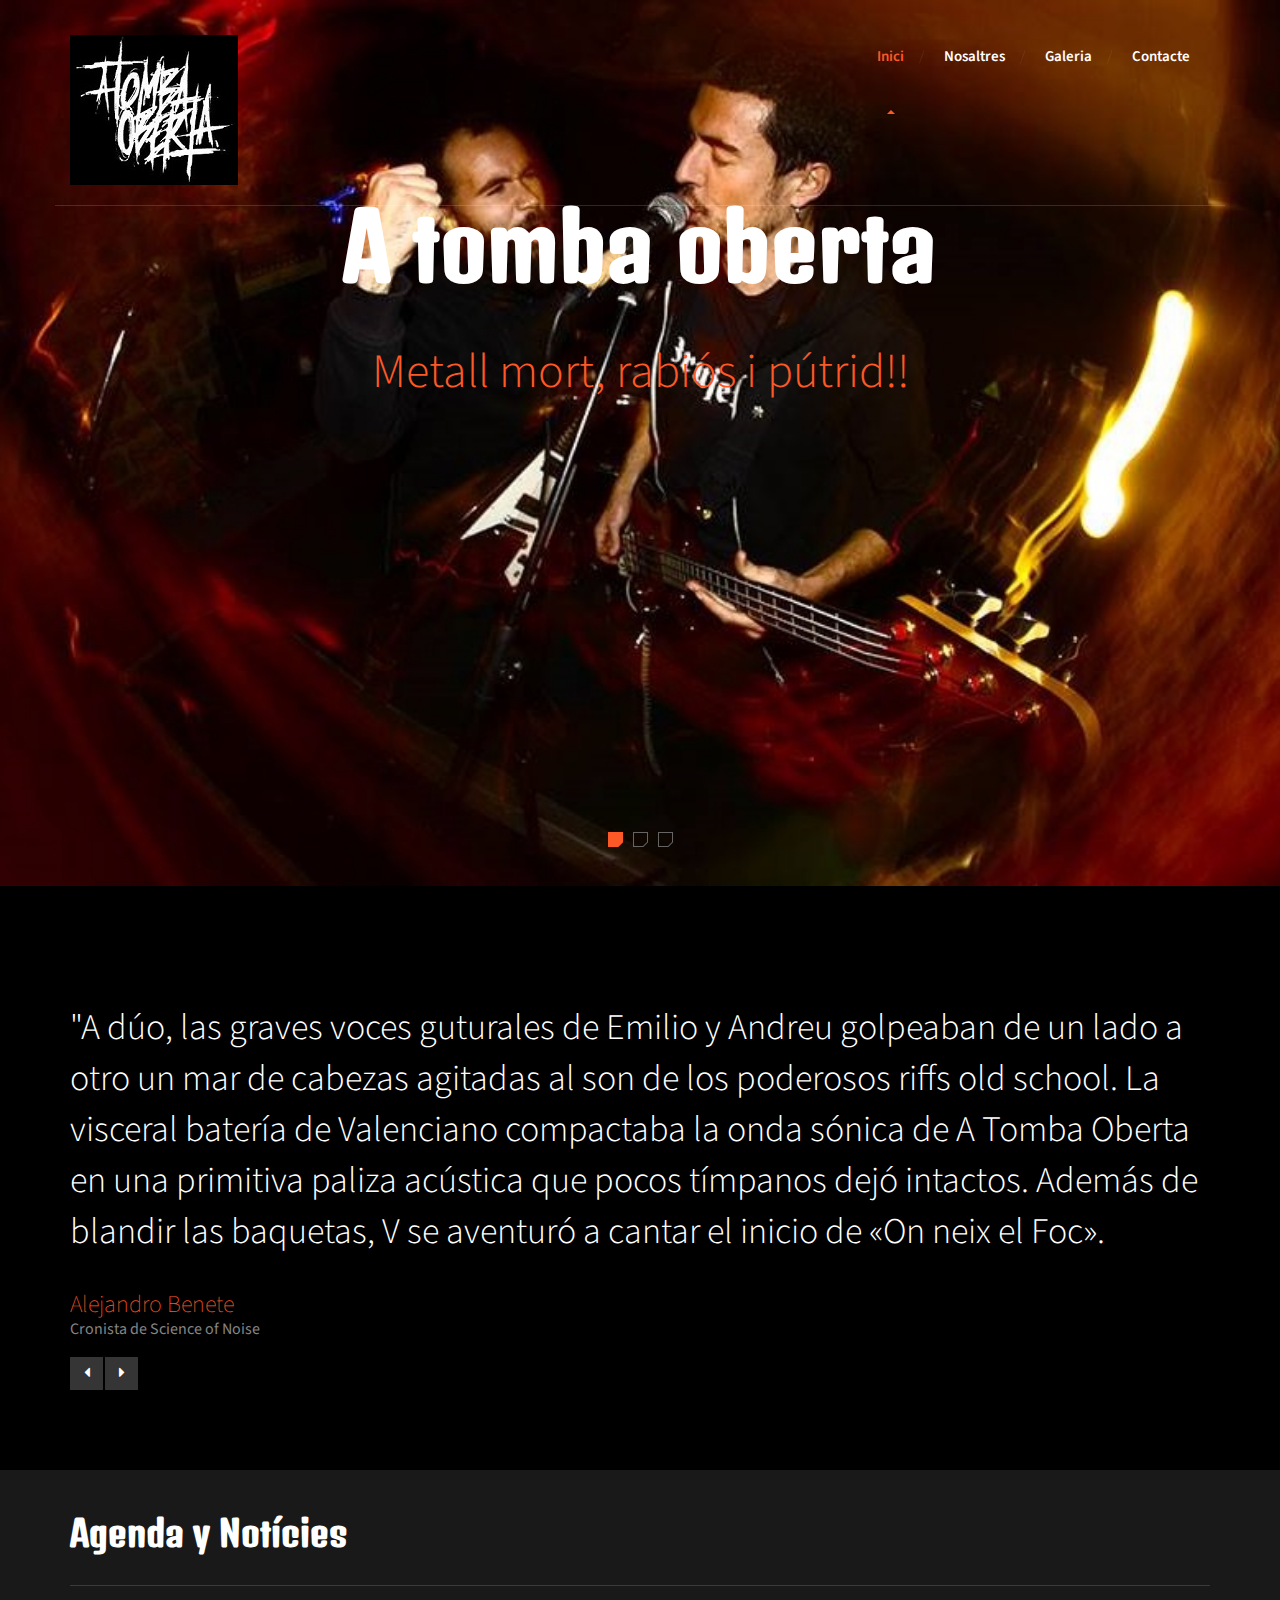
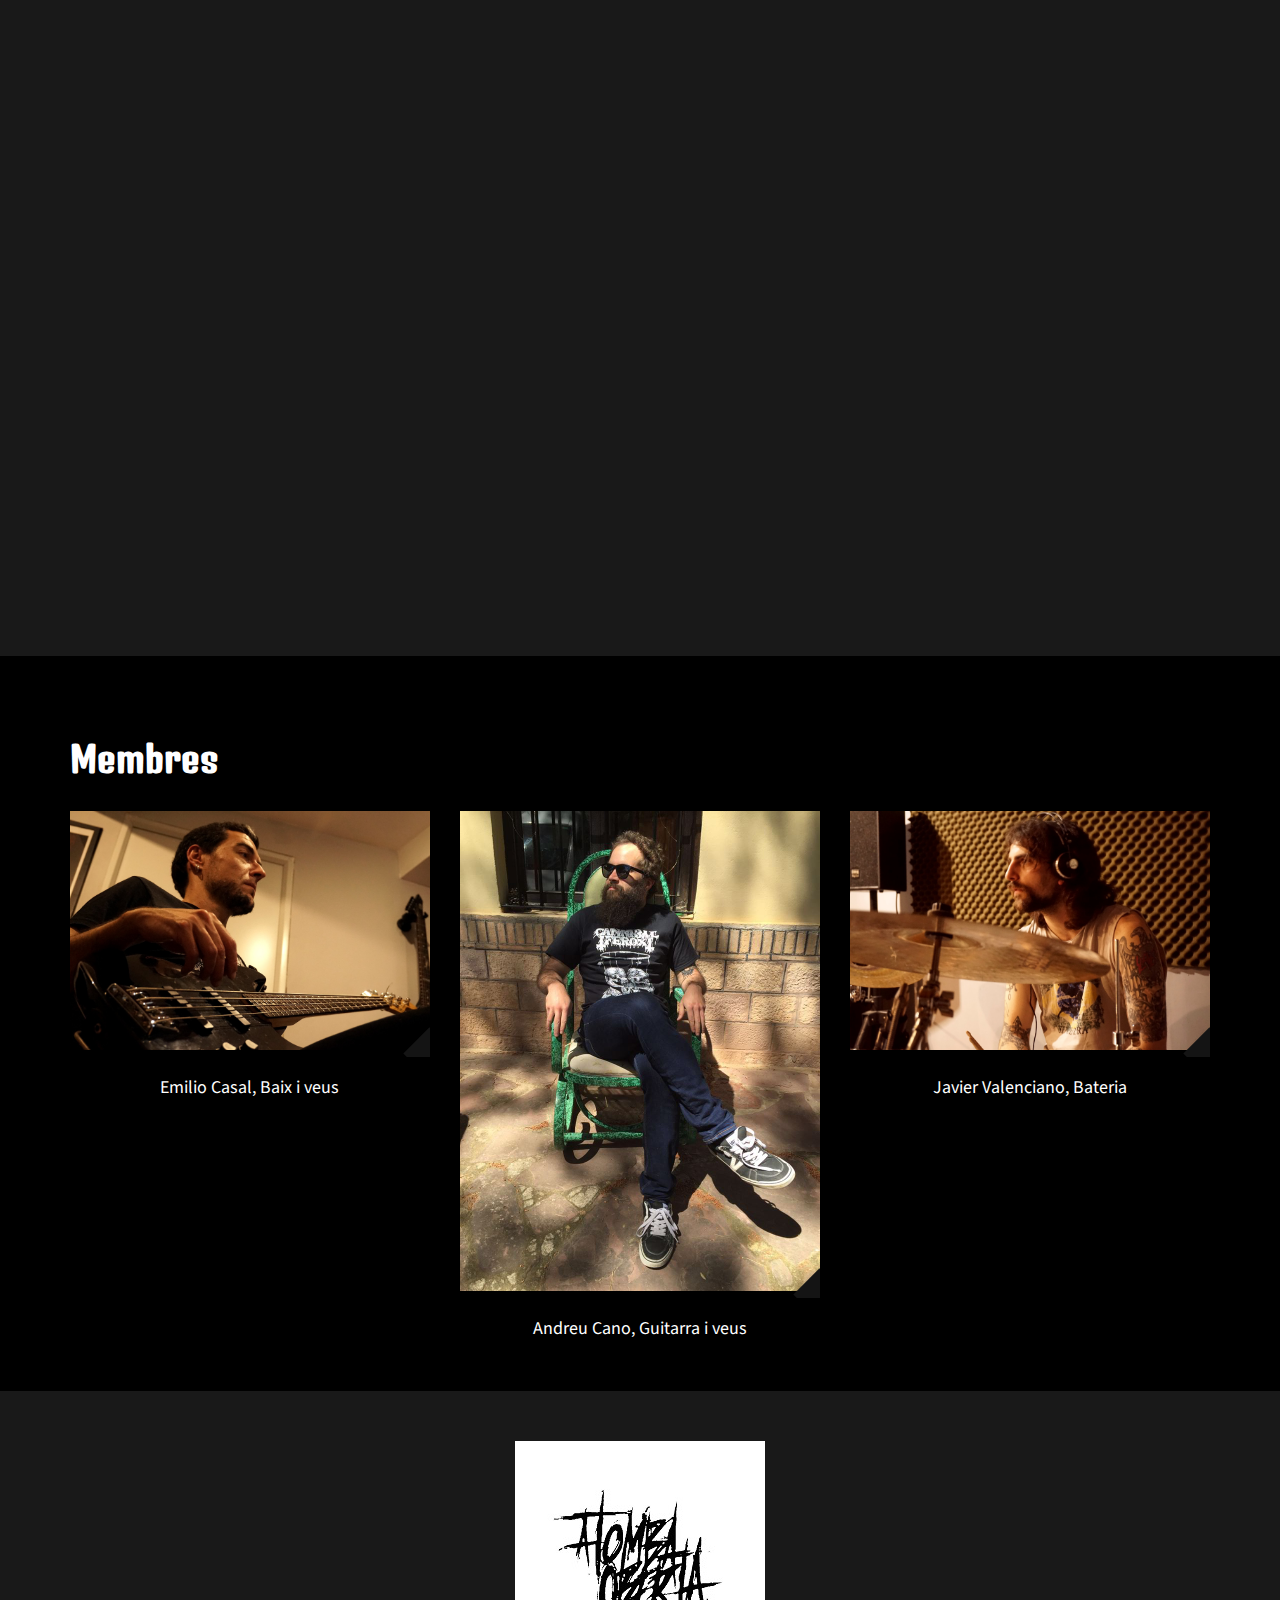
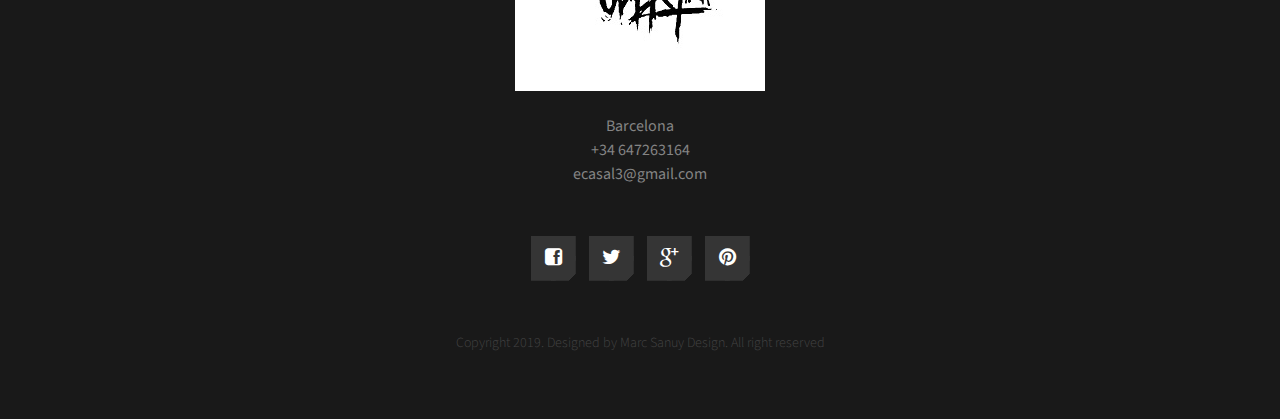
<file: index.html>
<!DOCTYPE html>
<html lang="en">

<head>
	<meta charset="UTF-8">
	<meta http-equiv="X-UA-Compatible" content="IE=edge">
	<meta name="viewport" content="width=device-width, initial-scale=1.0,maximum-scale=1">

	<title>A tomba Oberta</title>
	<!-- Loading third party fonts -->
	<link href="https://fonts.googleapis.com/css?family=Denk+One&display=swap" rel="stylesheet">
	<link href="http://fonts.googleapis.com/css?family=Source+Sans+Pro:300,400,600,700,900" rel="stylesheet"
		type="text/css">
	<link href="fonts/font-awesome.min.css" rel="stylesheet" type="text/css">
	<!-- Loading main css file -->
	<link rel="stylesheet" href="style.css">

	<!--[if lt IE 9]>
		<script src="js/ie-support/html5.js"></script>
		<script src="js/ie-support/respond.js"></script>
		<![endif]-->

</head>

<body class="header-collapse">

	<div id="site-content">
		<header class="site-header">
			<div class="container">
				<a href="index.html" id="branding">
					<img src="dummy/images/3540377507_logo.jpg" alt="Site Title">
				</a> <!-- #branding -->

				<nav class="main-navigation">
					<button type="button" class="toggle-menu"><i class="fa fa-bars"></i></button>
					<ul class="menu">
						<li class="menu-item current-menu-item"><a href="index.html">Inici</a></li>
						<li class="menu-item"><a href="about.html">Nosaltres</a></li>
						<li class="menu-item"><a href="gallery.html">Galeria</a></li>
						<li class="menu-item"><a href="contact.html">Contacte</a></li>

					</ul> <!-- .menu -->
				</nav> <!-- .main-navigation -->
				<div class="mobile-menu"></div>
			</div>
		</header> <!-- .site-header -->

		<div class="hero">
			<div class="slider">
				<ul class="slides">
					<li class="lazy-bg" data-background="dummy/slide-1.jpg">
						<div class="container">
							<h2 class="slide-title">A tomba oberta</h2>
							<h3 class="slide-subtitle">Metall mort, rabiós i pútrid!!</h3>
							<!-- <p class="slide-desc">Lorem ipsum dolor sit amet, consectetur adipisicing elit. <br>Fugiat
								aliquid minus nemo sed est.</p> -->
							<iframe width="400" height="225" src="https://www.youtube.com/embed/Xplr-MiCMVw"
								frameborder="0"
								allow="accelerometer; autoplay; encrypted-media; gyroscope; picture-in-picture"
								allowfullscreen></iframe>


						</div>
					</li>
					<li class="lazy-bg" data-background="dummy/slide-2.jpg">
						<div class="container">
							<h2 class="slide-title">A tomba oberta</h2>
							<h3 class="slide-subtitle">Metall mort, rabiós i pútrid!!</h3>
							<!-- <p class="slide-desc">Lorem ipsum dolor sit amet, consectetur adipisicing elit. <br>Fugiat
								aliquid minus nemo sed est.</p> -->
							<iframe width="400" height="225" src="https://www.youtube.com/embed/aAH2erdwCE4"
								frameborder="0"
								allow="accelerometer; autoplay; encrypted-media; gyroscope; picture-in-picture"
								allowfullscreen></iframe>


						</div>
					</li>
					<li class="lazy-bg" data-background="dummy/slide-3.jpg">
						<div class="container">
							<h2 class="slide-title">A tomba oberta</h2>
							<h3 class="slide-subtitle">Metall mort, rabiós i pútrid!!</h3>
							<!-- <p class="slide-desc">Lorem ipsum dolor sit amet, consectetur adipisicing elit. <br>Fugiat
								aliquid minus nemo sed est.</p> -->
							<iframe width="400" height="225" src="https://www.youtube.com/embed/fvlmx4TWQog"
								frameborder="0"
								allow="accelerometer; autoplay; encrypted-media; gyroscope; picture-in-picture"
								allowfullscreen></iframe>


						</div>
					</li>
				</ul>
			</div>
		</div>

		<main class="main-content">
			<div class="fullwidth-block testimonial-section">
				<div class="container">
					<div class="quote-slider">
						<ul class="slides">
							<li>
								<blockquote>
									<p>"A dúo, las graves voces guturales de Emilio y Andreu golpeaban de un lado a otro
										un mar de cabezas agitadas al son de los poderosos riffs old school. La visceral
										batería de Valenciano compactaba la onda sónica de A Tomba Oberta en una
										primitiva paliza acústica que pocos tímpanos dejó intactos. Además de blandir
										las baquetas, V se aventuró a cantar el inicio de «On neix el Foc».</p>
									<cite>Alejandro Benete</cite>
									<span>Cronista de Science of Noise</span>
								</blockquote>
							</li>
							<li>
								<blockquote>
									<p>"A TOMBA OBERTA son como una manada de perros a tres cabezas desquiciada por el
										olor a sangre, determinada a arrastrarte al inframundo, al ritmo de tambores de
										guerra."</p>
									<cite>Atiza.com</cite>
									<span>Atiza.com</span>
								</blockquote>
							</li>
						</ul>
					</div>
				</div>
			</div> <!-- .testimonial-section -->

			<div class="fullwidth-block upcoming-event-section" data-bg-color="#191919">
				<div class="container">
					<header class="section-header">
						<h2 class="section-title">Agenda y Notícies</h2>



					</header> <!-- .section-header -->
					<div class="facebook">
						<iframe
							src="https://www.facebook.com/plugins/page.php?href=https%3A%2F%2Fwww.facebook.com%2Fatombaoberta666%2F&tabs=timeline&width=800&height=500&small_header=false&adapt_container_width=true&hide_cover=false&show_facepile=false&appId=36070434572"
							width="500" height="600" style="border:none;overflow:hidden" scrolling="no" frameborder="0"
							allowTransparency="true" allow="encrypted-media"></iframe>
					</div>
				</div> <!-- .container -->
			</div> <!-- .upcoming-event-section -->

			<div class="fullwidth-block why-chooseus-section">
				<div class="container">
					<h2 class="section-title">Membres</h2>

					<div class="row">
						<div class="col-md-4">
							<div class="feature">
								<figure class="cut-corner">
									<img src="dummy/images/emy.jpg" alt="">
								</figure>
								<h3 class="feature-title">Emilio Casal, Baix i veus</h3>
								<p></p>
							</div> <!-- .feature -->
						</div>
						<div class="col-md-4">
							<div class="feature">
								<figure class="cut-corner">
									<img src="dummy/images/andreu.jpg" alt="">
								</figure>
								<h3 class="feature-title">Andreu Cano, Guitarra i veus</h3>
								<p></p>
							</div> <!-- .feature -->
						</div>
						<div class="col-md-4">
							<div class="feature">
								<figure class="cut-corner">
									<img src="dummy/images/bateria.jpg" alt="">
								</figure>
								<h3 class="feature-title">Javier Valenciano, Bateria</h3>
								<p></p>
							</div> <!-- .feature -->
						</div>
					</div>
				</div> <!-- .container -->
			</div> <!-- .why-chooseus-section -->
		</main> <!-- .main-content -->

		<footer class="site-footer">
			<div class="container">
				<img src="dummy/images/A-Tomba-Obertaband-Logo-Vinyl-Decal__82273.1517199541.jpg" alt="Site Name">

				<address>
					<p>Barcelona<br><a href="tel:+34 647263164"> +34 647263164 </a> <br> <a
							href="mailto:ecasal3@gmail.com">ecasal3@gmail.com</a></p>
				</address>



				<div class="social-links">
					<a href="#"><i class="fa fa-facebook-square"></i></a>
					<a href="#"><i class="fa fa-twitter"></i></a>
					<a href="#"><i class="fa fa-google-plus"></i></a>
					<a href="#"><i class="fa fa-pinterest"></i></a>
				</div> <!-- .social-links -->

				<p class="copy">Copyright 2019. Designed by Marc Sanuy Design. All right reserved</p>
			</div>
		</footer> <!-- .site-footer -->

	</div> <!-- #site-content -->

	<script src="js/jquery-1.11.1.min.js"></script>
	<script src="js/plugins.js"></script>
	<script src="js/app.js"></script>

</body>

</html>
</file>
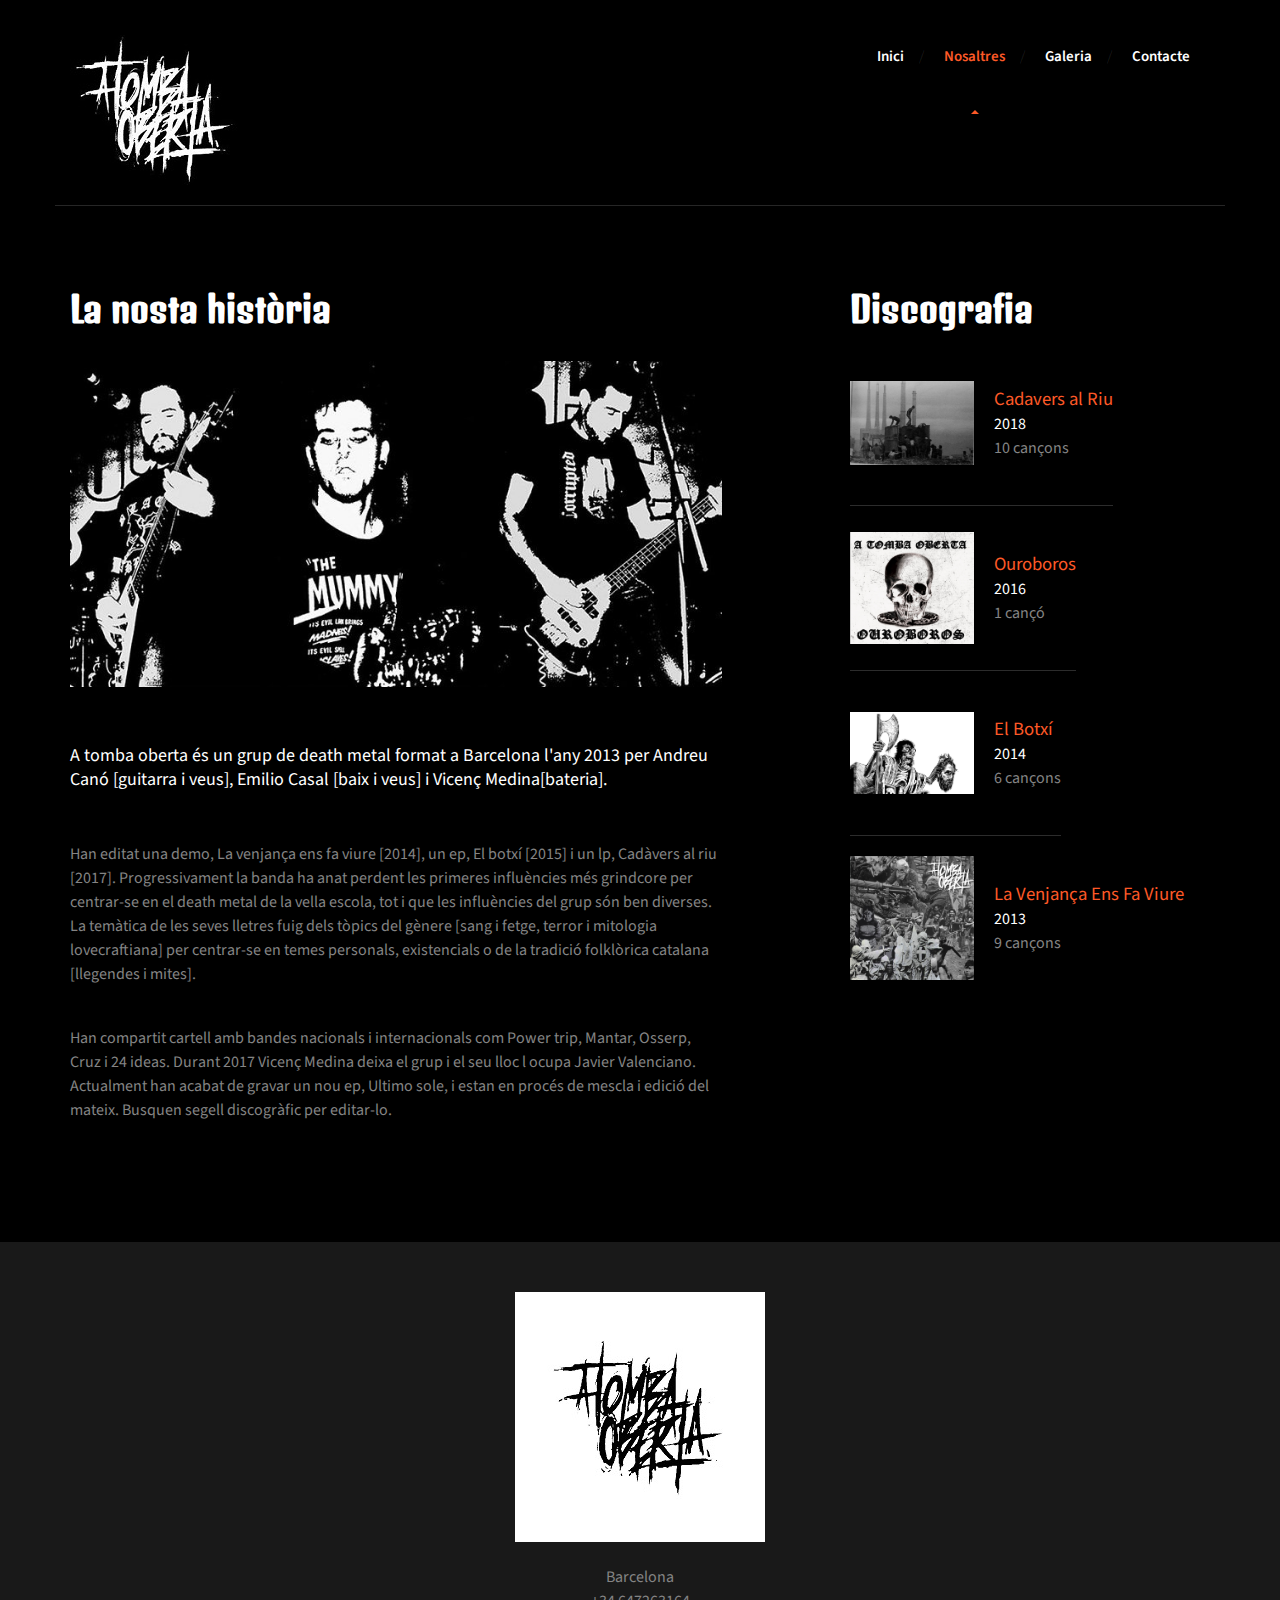
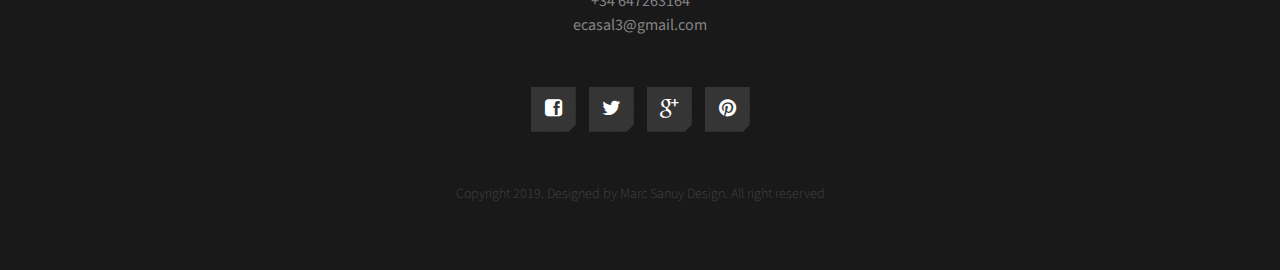
<file: about.html>
<!DOCTYPE html>
<html lang="en">

<head>
	<meta charset="UTF-8">
	<meta http-equiv="X-UA-Compatible" content="IE=edge">
	<meta name="viewport" content="width=device-width, initial-scale=1.0,maximum-scale=1">

	<title>Nosaltres</title>
	<!-- Loading third party fonts -->
	<link href="https://fonts.googleapis.com/css?family=Denk+One&display=swap" rel="stylesheet">
	<link href="http://fonts.googleapis.com/css?family=Source+Sans+Pro:300,400,600,700,900" rel="stylesheet"
		type="text/css">
	<link href="fonts/font-awesome.min.css" rel="stylesheet" type="text/css">
	<!-- Loading main css file -->
	<link rel="stylesheet" href="style.css">

	<!--[if lt IE 9]>
		<script src="js/ie-support/html5.js"></script>
		<script src="js/ie-support/respond.js"></script>
		<![endif]-->

</head>

<body>

	<div id="site-content">
		<header class="site-header">
			<div class="container">
				<a href="index.html" id="branding">
					<img src="dummy/images/3540377507_logo.jpg" alt="Site Title">

				</a> <!-- #branding -->

				<nav class="main-navigation">
					<button type="button" class="toggle-menu"><i class="fa fa-bars"></i></button>
					<ul class="menu">
						<li class="menu-item"><a href="index.html">Inici</a></li>
						<li class="menu-item current-menu-item"><a href="about.html">Nosaltres</a></li>
						<li class="menu-item"><a href="gallery.html">Galeria</a></li>
						<li class="menu-item"><a href="contact.html">Contacte</a></li>


					</ul> <!-- .menu -->
				</nav> <!-- .main-navigation -->
				<div class="mobile-menu"></div>
			</div>
		</header> <!-- .site-header -->

		<main class="main-content">
			<div class="fullwidth-block inner-content">
				<div class="container">
					<div class="row">
						<div class="col-md-7">
							<div class="content">
								<h2 class="entry-title">La nosta història</h2>
								<figure class="featured-image">
									<img src="dummy/post-image.jpg" alt="post image">
								</figure>
								<p class="leading">A tomba oberta és un grup de death metal format a Barcelona l'any
									2013 per Andreu Canó [guitarra i veus], Emilio Casal [baix i veus] i Vicenç
									Medina[bateria]. </p>
								<p>Han editat una demo, La venjança ens fa viure [2014], un ep, El
									botxí [2015] i un lp, Cadàvers al riu [2017]. Progressivament la banda ha anat
									perdent les primeres influències més grindcore per centrar-se en el death metal de
									la vella escola, tot i que les influències del grup són ben diverses. La temàtica de
									les seves lletres fuig dels tòpics del gènere [sang i fetge, terror i mitologia
									lovecraftiana] per centrar-se en temes personals, existencials o de la tradició
									folklòrica catalana [llegendes i mites].</p>

								<p>Han compartit cartell amb bandes nacionals
									i internacionals com Power trip, Mantar, Osserp, Cruz i 24 ideas. Durant 2017 Vicenç
									Medina deixa el grup i el seu lloc l ocupa Javier Valenciano. Actualment han acabat
									de gravar un nou ep, Ultimo sole, i estan en procés de mescla i edició del mateix.
									Busquen segell discogràfic per editar-lo.</p>
							</div>
						</div>
						<div class="col-md-4 col-md-push-1">
							<aside class="sidebar">
								<div class="widget">
									<h2 class="widget-title">Discografia</h2>
									<ul class="discography-list">
										<li>
											<figure class="cover"><img src="dummy/images/coses/cadaversalriu.jpg"
													alt="thumbnail 1">
											</figure>
											<div class="detail">
												<h3><a target="_blank"
														href="https://atombaoberta.bandcamp.com/album/cad-vers-al-riu">Cadavers
														al Riu</a></h3>
												<span class="year">2018</span>
												<span class="track">10 cançons</span>
											</div>
										</li>
										<li>
											<figure class="cover"><img src="dummy/images/coses/ouroboros.jpg"
													alt="thumbnail 2">
											</figure>
											<div class="detail">
												<h3><a target="_blank"
														href="https://atombaoberta.bandcamp.com/album/ouroboros">Ouroboros</a>
												</h3>
												<span class="year">2016</span>
												<span class="track">1 cançó</span>
											</div>
										</li>
										<li>
											<figure class="cover"><img src="dummy/images/coses/elbotxi.jpg"
													alt="thumbnail 3">
											</figure>
											<div class="detail">
												<h3><a target="_blank"
														href="https://atombaoberta.bandcamp.com/album/el-botx">El
														Botxí</a></h3>
												<span class="year">2014</span>
												<span class="track">6 cançons</span>
											</div>
										</li>
										<li>
											<figure class="cover"><img src="dummy/images/coses/Lavenjançaensfaviure.jpg"
													alt="thumbnail 4">
											</figure>
											<div class="detail">
												<h3><a target="_blank"
														href="https://atombaoberta.bandcamp.com/album/la-venjan-a-ens-fa-viure">La
														Venjança Ens Fa Viure</a></h3>
												<span class="year">2013</span>
												<span class="track">9 cançons</span>
											</div>
										</li>




									</ul>
								</div>
							</aside>
						</div>
					</div>
				</div>
			</div> <!-- .testimonial-section -->


		</main> <!-- .main-content -->

		<footer class="site-footer">
			<div class="container">
				<img src="dummy/images/A-Tomba-Obertaband-Logo-Vinyl-Decal__82273.1517199541.jpg" alt="Site Name">

				<address>
					<p>Barcelona<br><a href="tel:+34 647263164"> +34 647263164 </a> <br> <a
							href="mailto:ecasal3@gmail.com">ecasal3@gmail.com</a></p>
				</address>



				<div class="social-links">
					<a href="#"><i class="fa fa-facebook-square"></i></a>
					<a href="#"><i class="fa fa-twitter"></i></a>
					<a href="#"><i class="fa fa-google-plus"></i></a>
					<a href="#"><i class="fa fa-pinterest"></i></a>
				</div> <!-- .social-links -->

				<p class="copy">Copyright 2019. Designed by Marc Sanuy Design. All right reserved</p>

			</div> <!-- #site-content -->

			<script src="js/jquery-1.11.1.min.js"></script>
			<script src="js/plugins.js"></script>
			<script src="js/app.js"></script>

</body>

</html>
</file>
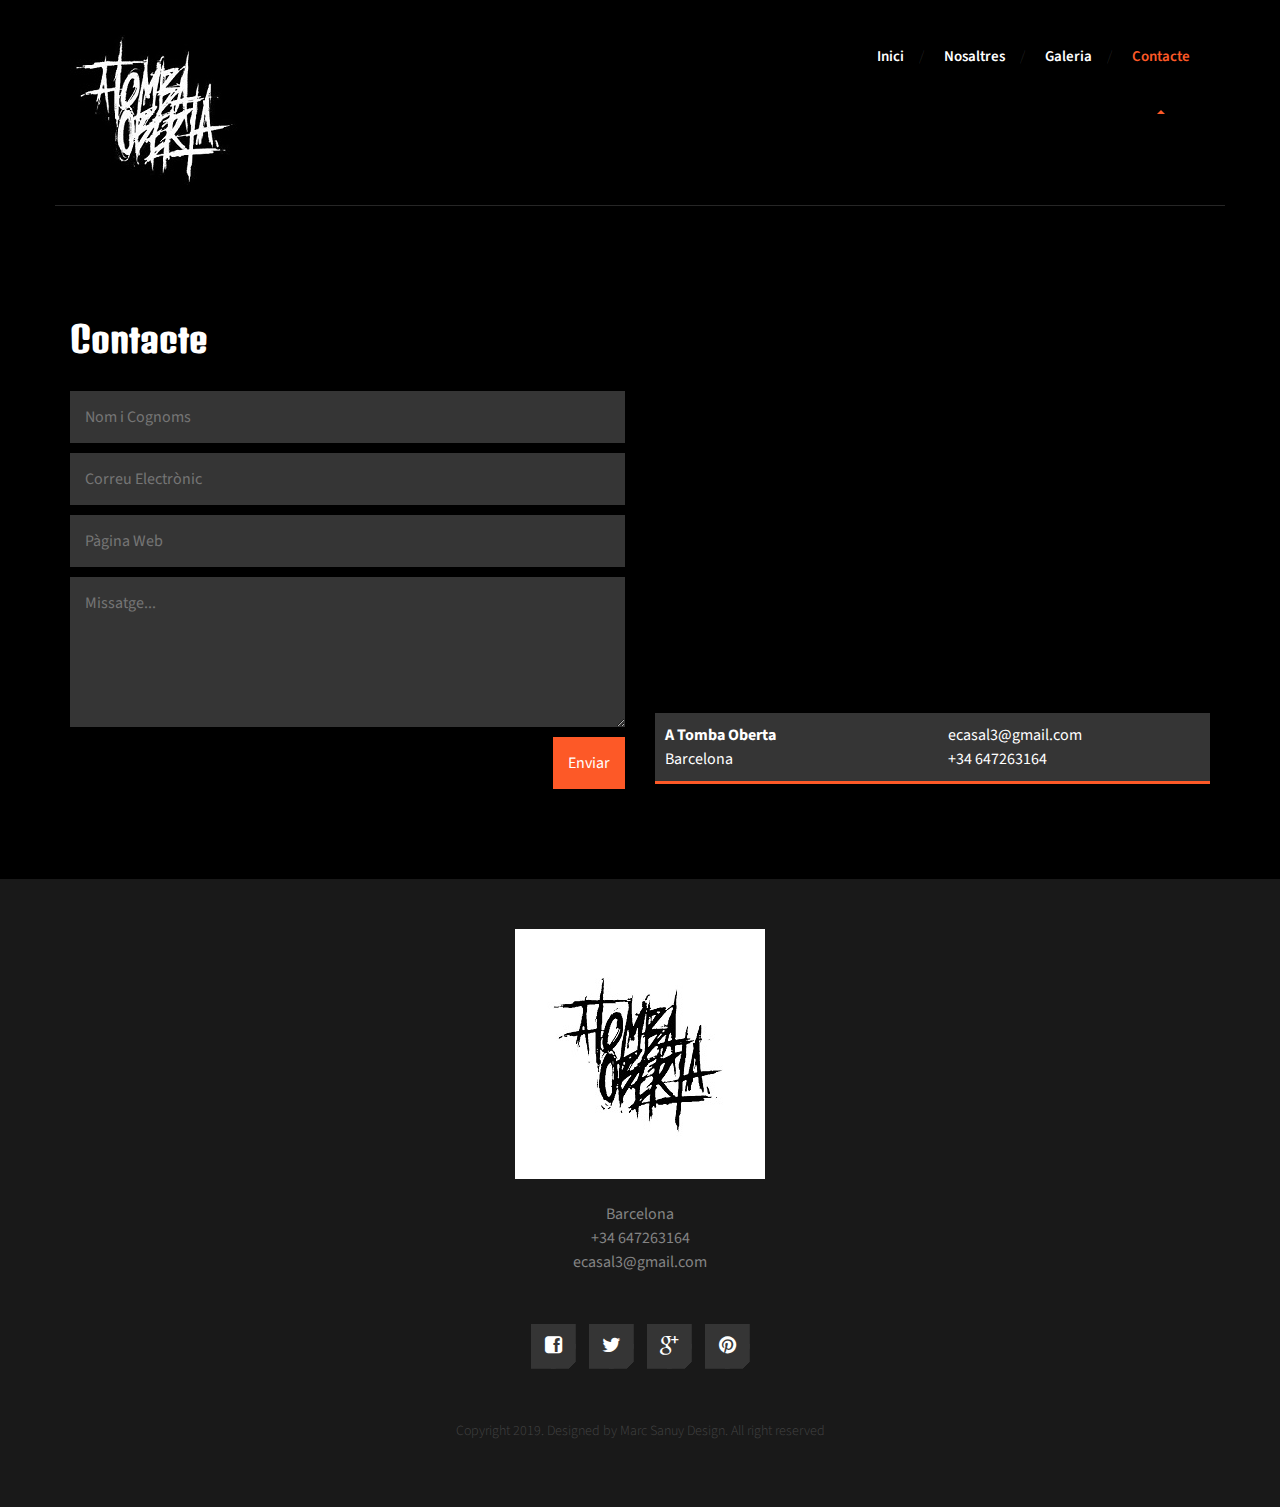
<file: contact.html>
<!DOCTYPE html>
<html lang="en">

<head>
	<meta charset="UTF-8">
	<meta http-equiv="X-UA-Compatible" content="IE=edge">
	<meta name="viewport" content="width=device-width, initial-scale=1.0,maximum-scale=1">

	<title>About Us| Band Template</title>
	<!-- Loading third party fonts -->
	<link href="https://fonts.googleapis.com/css?family=Denk+One&display=swap" rel="stylesheet">
	<link href="http://fonts.googleapis.com/css?family=Source+Sans+Pro:300,400,600,700,900" rel="stylesheet"
		type="text/css">
	<link href="fonts/font-awesome.min.css" rel="stylesheet" type="text/css">
	<!-- Loading main css file -->
	<link rel="stylesheet" href="style.css">

	<!--[if lt IE 9]>
		<script src="js/ie-support/html5.js"></script>
		<script src="js/ie-support/respond.js"></script>
		<![endif]-->

</head>

<body>

	<div id="site-content">
		<header class="site-header">
			<div class="container">
				<a href="index.html" id="branding">
					<img src="dummy/images/3540377507_logo.jpg" alt="Site Title">

				</a> <!-- #branding -->

				<nav class="main-navigation">
					<button type="button" class="toggle-menu"><i class="fa fa-bars"></i></button>
					<ul class="menu">
						<li class="menu-item"><a href="index.html">Inici</a></li>
						<li class="menu-item"><a href="about.html">Nosaltres</a></li>
						<li class="menu-item"><a href="gallery.html">Galeria</a></li>
						<li class="menu-item current-menu-item"><a href="contact.html">Contacte</a></li>

					</ul> <!-- .menu -->
				</nav> <!-- .main-navigation -->
				<div class="mobile-menu"></div>
			</div>
		</header> <!-- .site-header -->

		<main class="main-content">
			<div class="fullwidth-block inner-content">
				<div class="container">
					<h2 class="page-title">Contacte</h2>
					<div class="row">
						<div class="col-md-6">
							<form action="#" class="contact-form">
								<input type="text" placeholder="Nom i Cognoms" >
								<input type="text" placeholder="Correu Electrònic">
								<input type="text" placeholder="Pàgina Web">
								<textarea name="#" placeholder="Missatge..."></textarea>
								<input type="submit" value="Enviar">
							</form>
						</div>
						<div class="col-md-6">
							<div class="map-wrapper">
								<div>
									<iframe
								src="https://www.google.com/maps/embed?pb=!1m18!1m12!1m3!1d95777.52881583151!2d2.078727894704894!3d41.39476881456878!2m3!1f0!2f0!3f0!3m2!1i1024!2i768!4f13.1!3m3!1m2!1s0x12a49816718e30e5%3A0x44b0fb3d4f47660a!2sBarcelona!5e0!3m2!1ses!2ses!4v1564392734635!5m2!1ses!2ses"
								width="555" height="315" frameborder="0" style="border:0" allowfullscreen></iframe>
								</div>
								<address>
									<div class="row">
										<div class="col-sm-6">
											<strong>A Tomba Oberta</strong><br>
											<span>Barcelona</span>
										</div>
										<div class="col-sm-6">
											<a href="mailto:ecasal3@gmail.com">ecasal3@gmail.com</a> <br>
											<a href="tel:+34 647263164">+34 647263164</a>
										</div>
									</div>
								</address>
							</div>
						</div>
					</div>
				</div>
			</div> 


		</main> <!-- .main-content -->

		<footer class="site-footer">
			<div class="container">
				<img src="dummy/images/A-Tomba-Obertaband-Logo-Vinyl-Decal__82273.1517199541.jpg" alt="Site Name">

				<address>
					<p>Barcelona<br><a href="tel:+34 647263164"> +34 647263164 </a> <br> <a
							href="mailto:ecasal3@gmail.com">ecasal3@gmail.com</a></p>
				</address>

				

				<div class="social-links">
					<a href="#"><i class="fa fa-facebook-square"></i></a>
					<a href="#"><i class="fa fa-twitter"></i></a>
					<a href="#"><i class="fa fa-google-plus"></i></a>
					<a href="#"><i class="fa fa-pinterest"></i></a>
				</div> <!-- .social-links -->

				<p class="copy">Copyright 2019. Designed by Marc Sanuy Design. All right reserved</p>

			</div> <!-- #site-content -->

			<script src="js/jquery-1.11.1.min.js"></script>
			<script src="http://maps.google.com/maps/api/js?sensor=false&amp;language=en"></script>
			<script src="js/plugins.js"></script>
			<script src="js/app.js"></script>

</body>

</html>
</file>
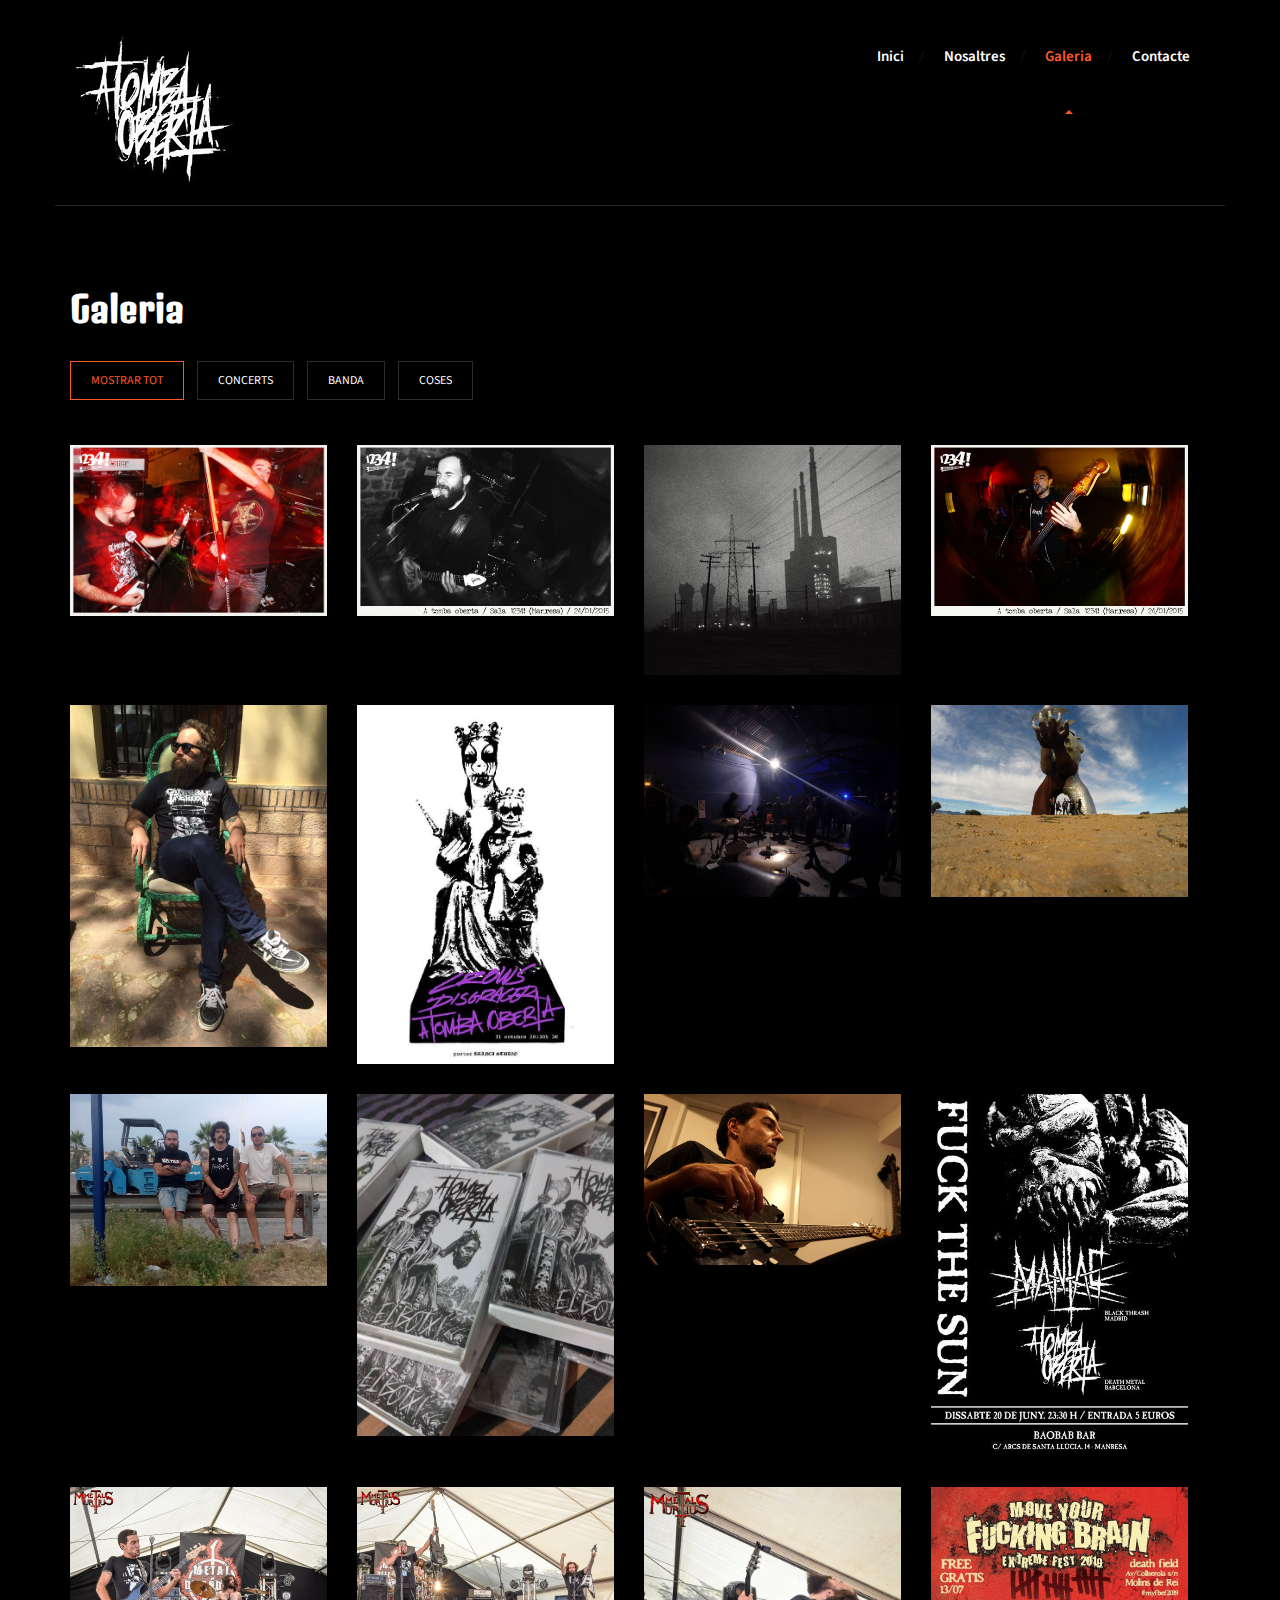
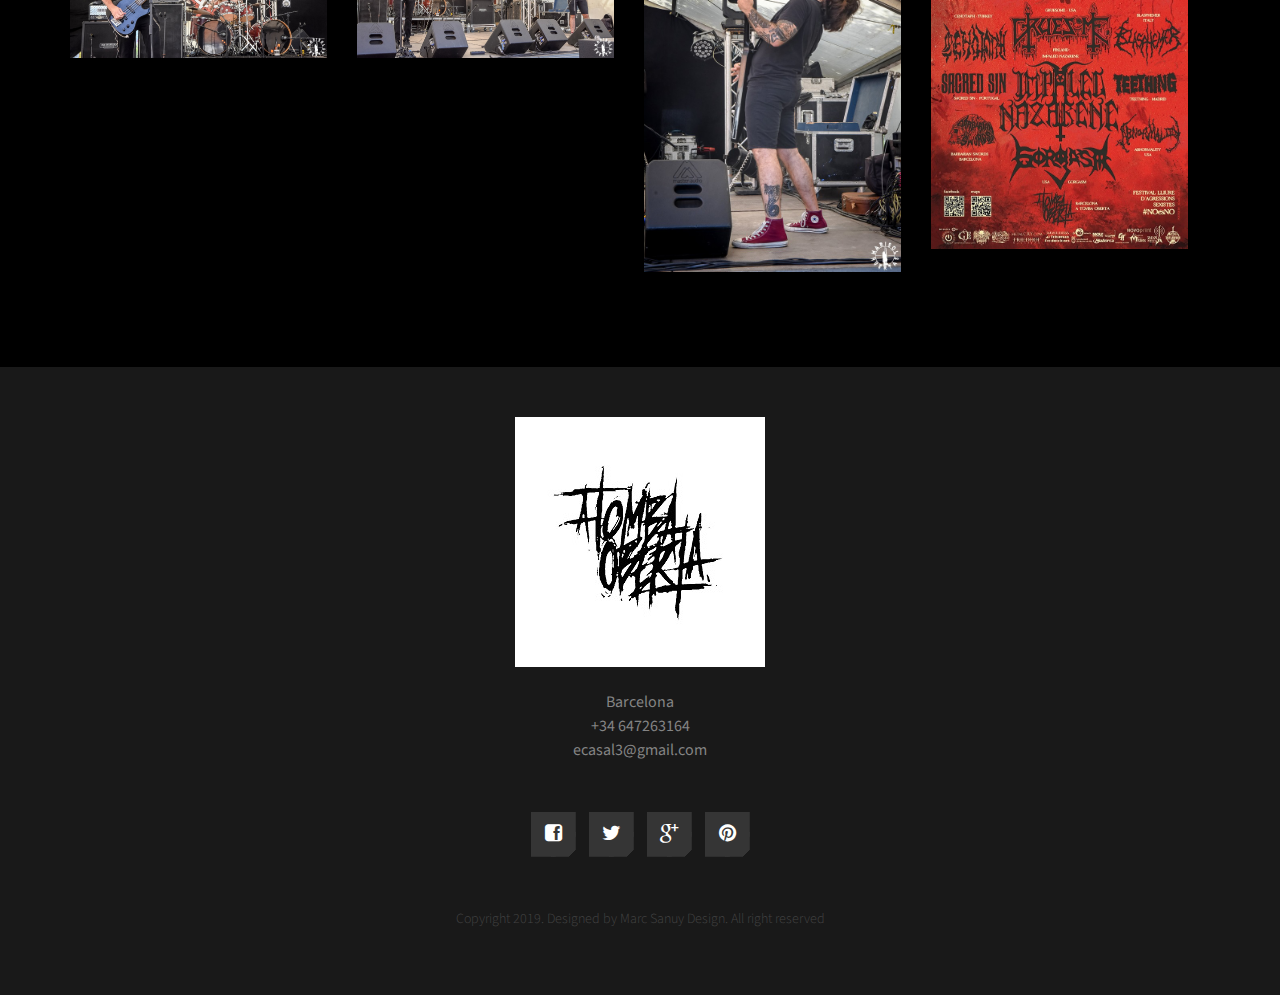
<file: gallery.html>
<!DOCTYPE html>
<html lang="en">

<head>
	<meta charset="UTF-8">
	<meta http-equiv="X-UA-Compatible" content="IE=edge">
	<meta name="viewport" content="width=device-width, initial-scale=1.0,maximum-scale=1">

	<title>Gallery | Band Template</title>
	<!-- Loading third party fonts -->
	<link href="https://fonts.googleapis.com/css?family=Denk+One&display=swap" rel="stylesheet">
	<link href="http://fonts.googleapis.com/css?family=Source+Sans+Pro:300,400,600,700,900" rel="stylesheet"
		type="text/css">
	<link href="fonts/font-awesome.min.css" rel="stylesheet" type="text/css">
	<!-- Loading main css file -->
	<link rel="stylesheet" href="style.css">

	<!--[if lt IE 9]>
		<script src="js/ie-support/html5.js"></script>
		<script src="js/ie-support/respond.js"></script>
		<![endif]-->

</head>

<body>

	<div id="site-content">
		<header class="site-header">
			<div class="container">
				<a href="index.html" id="branding">
					<img src="dummy/images/3540377507_logo.jpg" alt="Site Title">

				</a> <!-- #branding -->

				<nav class="main-navigation">
					<button type="button" class="toggle-menu"><i class="fa fa-bars"></i></button>
					<ul class="menu">
						<li class="menu-item"><a href="index.html">Inici</a></li>
						<li class="menu-item"><a href="about.html">Nosaltres</a></li>
						<li class="menu-item current-menu-item"><a href="gallery.html">Galeria</a></li>
						<li class="menu-item"><a href="contact.html">Contacte</a></li>

					</ul> <!-- .menu -->
				</nav> <!-- .main-navigation -->
				<div class="mobile-menu"></div>
			</div>
		</header> <!-- .site-header -->

		<main class="main-content">
			<div class="fullwidth-block gallery">
				<div class="container">
					<div class="content fullwidth">
						<h2 class="entry-title">Galeria</h2>
						<div class="filter-links filterable-nav">
							<select class="mobile-filter">
								<option value="*">Mostrar tot</option>
								<option value=".concert">Concerts</option>
								<option value=".band">Banda</option>
								<option value=".stuff">Coses</option>
							</select>
							<a href="#" class="current" data-filter="*">Mostrar tot</a>
							<a href="#" data-filter=".concert">Concerts</a>
							<a href="#" data-filter=".band">Banda</a>
							<a href="#" data-filter=".stuff">Coses</a>
						</div>
						<div class="filterable-items">
							<div class="filterable-item concert">
								<a href="dummy/images/concerts/10348899_1396625610626243_5057770452725669466_o.jpg">
									<figure><img src="dummy/images/concerts/10348899_1396625610626243_5057770452725669466_o.jpg" alt="gallery 1"></figure>
								</a>
							</div>
							<div class="filterable-item concert">
								<a href="dummy/images/concerts/10549237_1529098000712336_2429349868235882195_o.jpg">
									<figure><img src="dummy/images/concerts/10549237_1529098000712336_2429349868235882195_o.jpg" alt="gallery 2"></figure>
								</a>
							</div>
							<div class="filterable-item stuff">
								<a href="dummy/images/coses/ultima.jpg">
									<figure><img src="dummy/images/coses/ultima.jpg" alt="gallery 3"></figure>
								</a>
							</div>
							<div class="filterable-item concert">
								<a href="dummy/images/concerts/10835247_1529098030712333_1567704917403515907_o.jpg">
									<figure><img src="dummy/images/concerts/10835247_1529098030712333_1567704917403515907_o.jpg" alt="gallery 4"></figure>
								</a>
							</div>
							<div class="filterable-item band">
								<a href="dummy/images/banda/13240497_1723387801283354_6763678929878374794_n.jpg">
									<figure><img src="dummy/images/banda/13240497_1723387801283354_6763678929878374794_n.jpg" alt="gallery 5"></figure>
								</a>
							</div>
							<div class="filterable-item stuff">
								<a href="dummy/images/coses/10690150_1477300112558792_2045937130994448516_n.jpg">
									<figure><img src="dummy/images/coses/10690150_1477300112558792_2045937130994448516_n.jpg" alt="gallery 6"></figure>
								</a>
							</div>
							<div class="filterable-item concert">
								<a href="dummy/images/concerts/10552396_1519688511653285_3202049855470726063_n.jpg">
									<figure><img src="dummy/images/concerts/10552396_1519688511653285_3202049855470726063_n.jpg" alt="gallery 7"></figure>
								</a>
							</div>
							<div class="filterable-item band">
								<a href="dummy/images/banda/1549223_1519992444956225_4374476711399888205_n.jpg">
									<figure><img src="dummy/images/banda/1549223_1519992444956225_4374476711399888205_n.jpg" alt="gallery 8"></figure>
								</a>
							</div>
							<div class="filterable-item band">
								<a href="dummy/images/banda/36940725_2112741699014627_7974736412962455552_o.jpg">
									<figure><img src="dummy/images/banda/36940725_2112741699014627_7974736412962455552_o.jpg" alt="gallery 9"></figure>
								</a>
							</div>
							<div class="filterable-item stuff">
								<a href="dummy/images/coses/10805745_1511298042492332_6685519768425139876_n.jpg">
									<figure><img src="dummy/images/coses/10805745_1511298042492332_6685519768425139876_n.jpg" alt="gallery 10"></figure>
								</a>
							</div>
							<div class="filterable-item band">
								<a href="dummy/images/banda/61252865_2326127331009395_2949057745254350848_o.jpg">
									<figure><img src="dummy/images/banda/61252865_2326127331009395_2949057745254350848_o.jpg" alt="gallery 11"></figure>
								</a>
							</div>
							<div class="filterable-item stuff">
								<a href="dummy/images/coses/11057217_1587426091546193_514959245741106716_n.jpg">
									<figure><img src="dummy/images/coses/11057217_1587426091546193_514959245741106716_n.jpg" alt="gallery 12"></figure>
								</a>
							</div>
							<div class="filterable-item concert">
								<a href="dummy/images/concerts/myfbe/67079793_1936354146465090_5686048357827477504_o.jpg">
									<figure><img src="dummy/images/concerts/myfbe/67079793_1936354146465090_5686048357827477504_o.jpg" alt="gallery 13"></figure>
								</a>
							</div>
							<div class="filterable-item concert">
								<a href="dummy/images/concerts/myfbe/67089990_1936354883131683_4614100979753680896_o.jpg">
									<figure><img src="dummy/images/concerts/myfbe/67089990_1936354883131683_4614100979753680896_o.jpg" alt="gallery 14"></figure>
								</a>
							</div>
							<div class="filterable-item concert">
								<a href="dummy/images/concerts/myfbe/67094551_1936351723131999_7973146433249345536_n.jpg">
									<figure><img src="dummy/images/concerts/myfbe/67094551_1936351723131999_7973146433249345536_n.jpg" alt="gallery 15"></figure>
								</a>
							</div>
							<div class="filterable-item stuff">
								<a href="dummy/images/coses/cartell myfbe.jpg">
									<figure><img src="dummy/images/coses/cartell myfbe.jpg" alt="gallery 16"></figure>
								</a>
							</div>

						</div>
					</div>
				</div>
			</div> <!-- .testimonial-section -->


		</main> <!-- .main-content -->

		<footer class="site-footer">
			<div class="container">
				<img src="dummy/images/A-Tomba-Obertaband-Logo-Vinyl-Decal__82273.1517199541.jpg" alt="Site Name">

				<address>
					<p>Barcelona<br><a href="tel:+34 647263164"> +34 647263164 </a> <br> <a
							href="mailto:ecasal3@gmail.com">ecasal3@gmail.com</a></p>
				</address>

				
				<div class="social-links">
					<a href="#"><i class="fa fa-facebook-square"></i></a>
					<a href="#"><i class="fa fa-twitter"></i></a>
					<a href="#"><i class="fa fa-google-plus"></i></a>
					<a href="#"><i class="fa fa-pinterest"></i></a>
				</div> <!-- .social-links -->

				<p class="copy">Copyright 2019. Designed by Marc Sanuy Design. All right reserved</p>
			</div>
		</footer> <!-- .site-footer -->

	</div> <!-- #site-content -->

	<script src="js/jquery-1.11.1.min.js"></script>		
	<script src="js/plugins.js"></script>
	<script src="js/app.js"></script>
	
</body>
</body>

</html>
</file>
